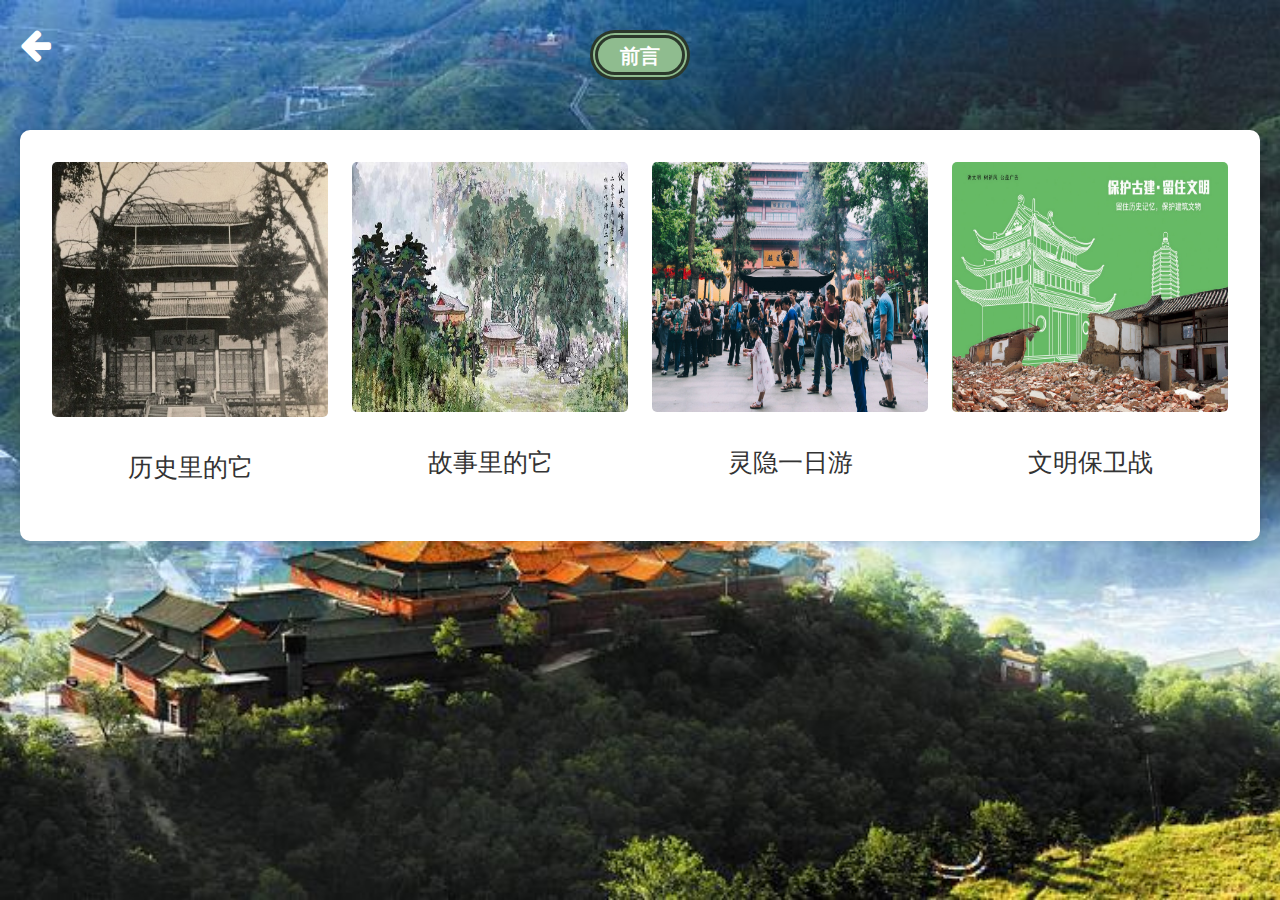
<file: index.html>
<!DOCTYPE html>
<html>
<head>
    <meta charset="utf-8" />
    <title>古建奇观</title>
    <link rel="stylesheet" type="text/css" href="css/styles.css">
    <link rel="stylesheet" href="https://cdnjs.cloudflare.com/ajax/libs/font-awesome/4.7.0/css/font-awesome.min.css">
    <link href="https://fonts.googleapis.com/css?family=Open+Sans:400,700" rel="stylesheet">
</head>
<style>
body {
    background-image:url("js/mainbg.jpg");
    background-repeat:no-repeat;
    background-size:cover;
    background-attachment: fixed;/* 设置背景图基于容器大小伸缩*/
    font-family: 'Open Sans', sans-serif;
    color: #333;
	
}

.menu {
    font-size: 25px;
    display: flex;
    justify-content: space-around;
    padding: 20px;
    background-color: #fff;
    box-shadow: 0px 0px 10px rgba(0,0,0,0.1);
    border-radius: 10px;
    max-width: 1200px;
    margin: 0 auto;
	margin-top: 50px;
}

.menu div {
    flex-basis: 23%;
    margin: 1%;
    text-align: center;
}

.menu img {
    width: 100%;
    height: auto;
    min-height: 250px; /* 设置最小高度 */
    border-radius: 5px;
    transition: transform .2s;
}

.menu img:hover {
    transform: scale(1.1);
}

.menu a {
    text-decoration: none;
    color: #333;
    display: block;
    transition: color .2s;
}

.menu a:hover {
    color: #4CAF50;
}

a.back-button {
    position: absolute;
    top: 20px;
    left: 20px;
    color: #fff;
    font-size: 36px;
    text-decoration: none;
}

.qianyan {
    display: flex;
    justify-content: center;
    margin-top: 30px;
}

.qianyan button {
    font-size: 2em;
    background-color: #4CAF50;
    color: white;
    padding: 10px 20px;
    border: none;
    cursor: pointer;
    transition: background-color .2s;
}

.qianyan button:hover {
    background-color: #45a049;
}

</style>
<body>
    <a href="https://muggle1003.github.io/muggle1003/" class="back-button"><i class="fa fa-arrow-left"></i></a>
    <div class="qianyan">
        <button id="preface-button">前言</button>
    </div>
    <div id="preface-overlay">
        <div class="preface-content">
            <h2>前言</h2>
            <!-- 省略了部分文字 -->
			<p>"古建筑是我们宝贵的文化遗产，代表着丰富的历史和文化内涵。通过其独特的建筑风格、艺术技巧和文化符号，古建筑展示了我们祖先智慧的结晶和对美的追求。
						  然而，随着时间的推移和现代化进程的加速，许多古建筑正面临着存亡的威胁。</p>
						  <p>在这个背景下，杭州灵隐寺作为我国珍贵的古建筑之一，具有重要的历史价值和文化意义。成立于公元326年，灵隐寺是我国佛教寺庙中保存最完整、规模最大的之一。
			寺内的建筑风格兼具北方和南方佛教建筑特色，屹立于山水之间，每年吸引着众多游客和虔诚的信徒前来朝拜。</p>
						  <p>然而，许多其他历史古建筑并非如灵隐寺般幸运。在城市化和现代化进程中，一些宝贵的古建筑因为缺乏保护而面临破坏、拆除或遗失的风险。
			这不仅剥夺了我们今后代与过去沟通的机会，也使得我们损失了珍贵的文化遗产。</p>
			<p>因此，呼吁大家共同参与古建筑的保护工作。我们可以通过加强法律保护、增加文化教育、开展修复和维护工作以及促进公众意识的提升来实现这一目标。
			保护古建筑不仅是对历史的尊重，更是为了将这份无价的文化遗产传承下去。</p>
			
            <button id="close-button">关闭</button>
        </div>
    </div>
    <script>
        const prefaceButton = document.getElementById('preface-button');
        const closeButton = document.getElementById('close-button');
        const overlay = document.getElementById('preface-overlay');

        prefaceButton.addEventListener('click', function() {
            overlay.style.display = 'block';
        });

        closeButton.addEventListener('click', function() {
            overlay.style.display = 'none';
        });
    </script>
    <div class="menu">
        <div>
            <a href="https://muggle1003.github.io/muggle1003/lishi.html">
                <img src="js/old1.jpg" alt="历史里的它">
                <p>历史里的它</p>
            </a>
        </div>
		<div>
		    <a href="story.html">
		        <img src="js/story.jpg" alt="故事里的它">
		        <p>故事里的它</p>
		    </a>
		</div>
		<div>
		    <a href="https://muggle1003.github.io/muggle1003/oneday.html">
		        <img src="js/yiriyou.jpg" alt="灵隐一日游">
		        <p>灵隐一日游</p>
		    </a>
		</div>
		
		<div>
		    <a href="wenming.html">
		        <img src="js/wenming.jpg" alt="文明保卫战">
		        <p>文明保卫战</p>
		    </a>
		</div>
    </div>
</body>
</html>
</file>
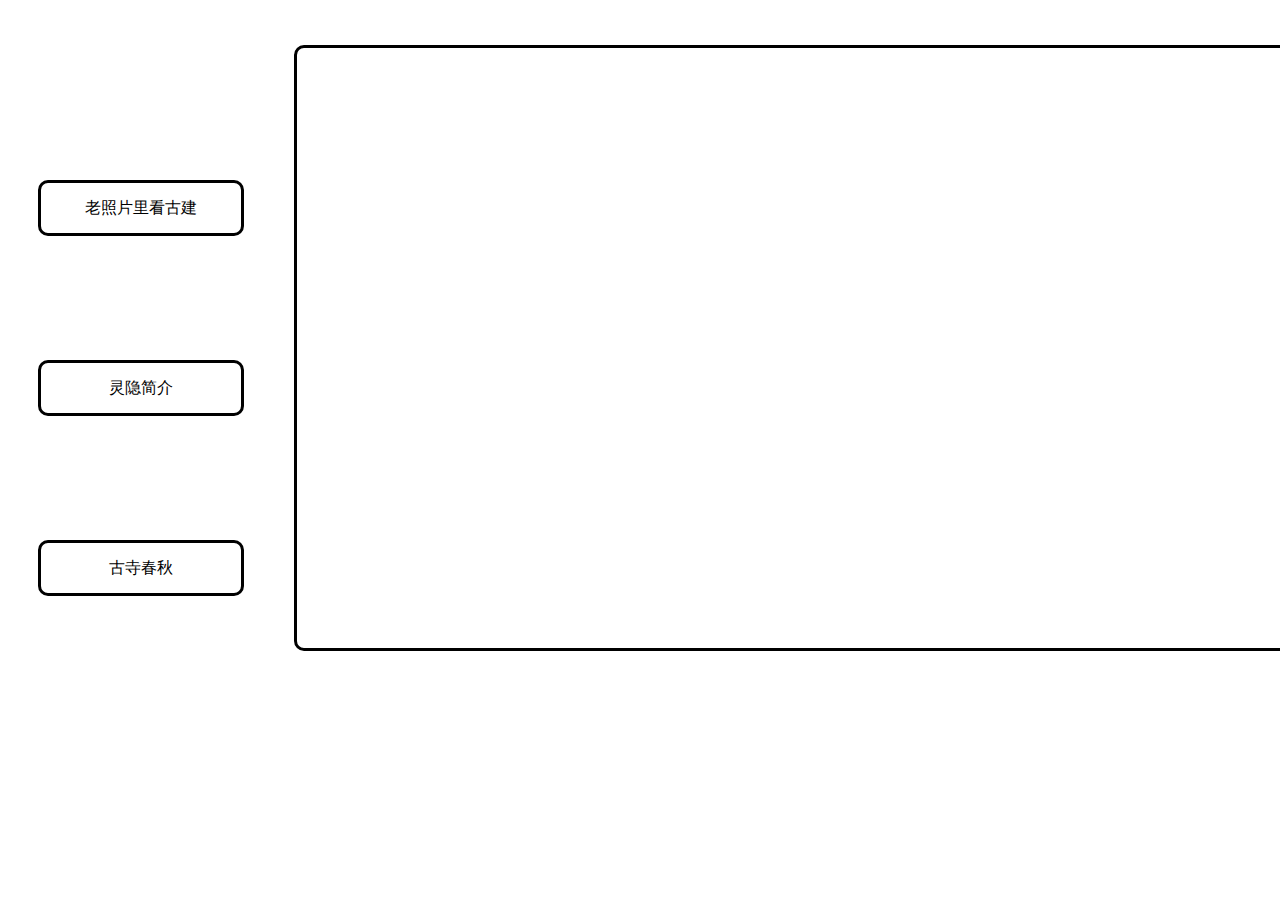
<file: choose1.html>
<!DOCTYPE html>
<html>
	<head>
		<meta charset="utf-8">
		<title>老照片里看古建</title>
		
		<style>
			body{
				wdith:1600px;
				height:100%;
				/*background-image: url("https://img1.baidu.com/it/u=1355394684,4137724338&fm=253&fmt=auto&app=138&f=JPEG?w=500&h=667");
				background-repeat:no-repeat;
				background-size:cover;
				background-attachment: fixed;*/
				
			}
					.ch1{
						width:200px;
						height:50px;
						position:absolute;
						left:3%;
						top:20%;
						border-radius: 10px;
						border:3px solid #000000;
						line-height:50px;
						text-align:center;
						transition: all 0.5s;
					}
					.ch1:hover{
						color:#ff0000;
					}
					.ch2{
						width:200px;
						height:50px;
						position:absolute;
						left:3%;
						top:40%;
						border-radius: 10px;
						border:3px solid #000000;
						text-align:center;
						line-height:50px;
						transition: all 0.5s;
					}
					.ch3{
						width:200px;
						height:50px;
						position:absolute;
						left:3%;
						top:60%;
						border-radius: 10px;
						border:3px solid #000000;
						line-height:50px;
						text-align:center;
						transition: all 0.5s;
					}
						
					.text{
						width:1000px;
						height:600px;
						position:absolute;
						left:23%;
						top:5%;
						border-radius: 10px;
						border:3px solid #000000;
						line-height:50px;
						text-align:center;
						transition: all 0.5s;
						
						
						
						
					}
					/*video{
									    width:1000px;
								      }	  */
				</style>
		<script type="text/javascript">
			
		</script>
	</head>
	<body>
		<div class="ch1" onclick="window.location.href='choose1.html'">老照片里看古建</div>
		<div class="ch2" onclick="window.location.href='choose2.html'">灵隐简介</div>
		<div class="ch3" onclick="window.location.href='choose3.html'">古寺春秋</div>
		<div class="text">
			<iframe src="https://www.lingyinsi.org/attachment/info/media/2021/11/08/998350.mp4" scrolling="no" border="0" frameborder="no" framespacing="0" allowfullscreen="true" style="width:1000px;height:600px">
				
			</iframe>
			</div>
	</body>
</html>
</file>
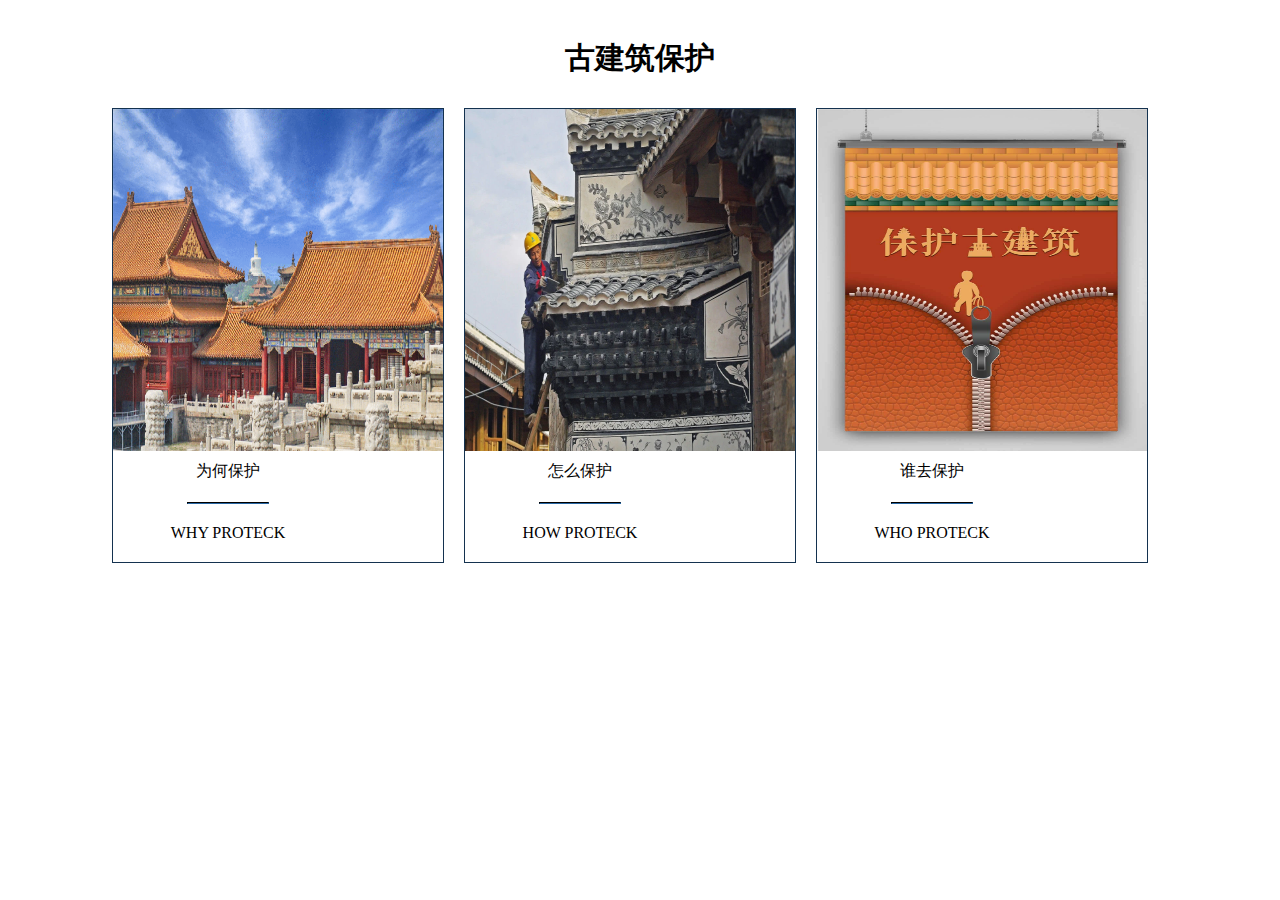
<file: donghua.html>
<!DOCTYPE html>
 <html>
 <head>
     <title>古建保护</title>
     <style>
	 .biaoti{
		 font-size: 30px;
		 font-weight: bolder;
		 height:100px;
		 text-align: center;
		 justify-content: center;
		 align-items: center;
		 line-height:100px;
	 }
	 .main{
		 display:flex;
		 justify-content: center;
		 align-items: center;
		 flex-direction: row;
	 }
	 .cont{
     			width: 330px;
     			border:1px solid #14324F;
     			overflow: hidden;
     			margin-right: 20px;
     		}
     		.show{
     			width: 330px;
     			height: 342px;
     			position: relative;
     		}
     		#img1 {
     			width: 330px;
     			height: 342px;
     			position: absolute;
     			top:500px;
     			transition: all 1s ease ;
     
     		}
			#img2 {
				width: 330px;
				height: 342px;
				position: absolute;
				top:500px;
				transition: all 1s ease ;
			    cursor: pointer; 
			}
			#img3 {
				width: 330px;
				height: 342px;
				position: absolute;
				top:500px;
				transition: all 1s ease ;
			     
			}
     		.wenzi{
     			width: 230px;
     			text-align: center;
     			margin-top: 10px;
     			margin-bottom: 20px;
				justify-content: center;
				align-items: center;
     
     		}
     		.hr{
     			width: 80px;
     			margin: 20px  auto;
     			border-color:#14324F;
     		}
			/* CSS3 Animation for img2 */
			    @keyframes slideRight {
			        from { transform: translateX(-50%); opacity: 0; }
			        to { transform: translateX(0); opacity: 1; }
			    }
			    #img2 {
			        animation: slideRight 0.5s ease-out forwards;
			    }
			
			    /* CSS3 Animation for img3 */
			    @keyframes fadeIn {
			        from { opacity: 0; }
			        to { opacity: 1; }
			    }
			    #img3 {
			        animation: fadeIn 0.5s ease-out forwards;
			    }
				.cont:hover {
				    transform: scale(1.1);
				    transition: transform 0.3s ease-in-out;
				}
     	</style>
     	<script type="text/javascript">
     		window.onload = move;
     		function move(){
     			document.getElementById("img1").style.top="0px";
				document.getElementById("img2").style.top="0px";
				document.getElementById("img3").style.top="0px";
     		}
			function showimg(){
				document.getElementById("img2").src="js/howdo2.jpg";
			}
			function hideimg(){
				document.getElementById("img2").src="js/howdo.webp";
			}
     	</script>
     </head>
     <body>
		 <div class="biaoti">古建筑保护</div>
		<div class="main">
     	<div class="cont">
     		<div class="show">
     			<img id="img1" src="js/historytu.gif">
     		</div>
     		<div class="wenzi">
     			为何保护
     			<hr class="hr">
     			WHY PROTECK
     		</div>
     	</div>
		
		<div class="cont">
			<div class="show">
				<img id="img2" src="js/howdo.webp" onmousemove="showimg()"  onmouseout="hideimg()">
				
			</div>
			<div class="wenzi">
				怎么保护
				<hr class="hr">
				HOW PROTECK
			</div>
		</div>
		
		<div class="cont">
			<div class="show">
				<img id="img3" src="js/whodo.png" >
			</div>
			<div class="wenzi">
				谁去保护
				<hr class="hr">
				WHO PROTECK
			</div>
		</div>
		
		</div>
 </html>
</file>
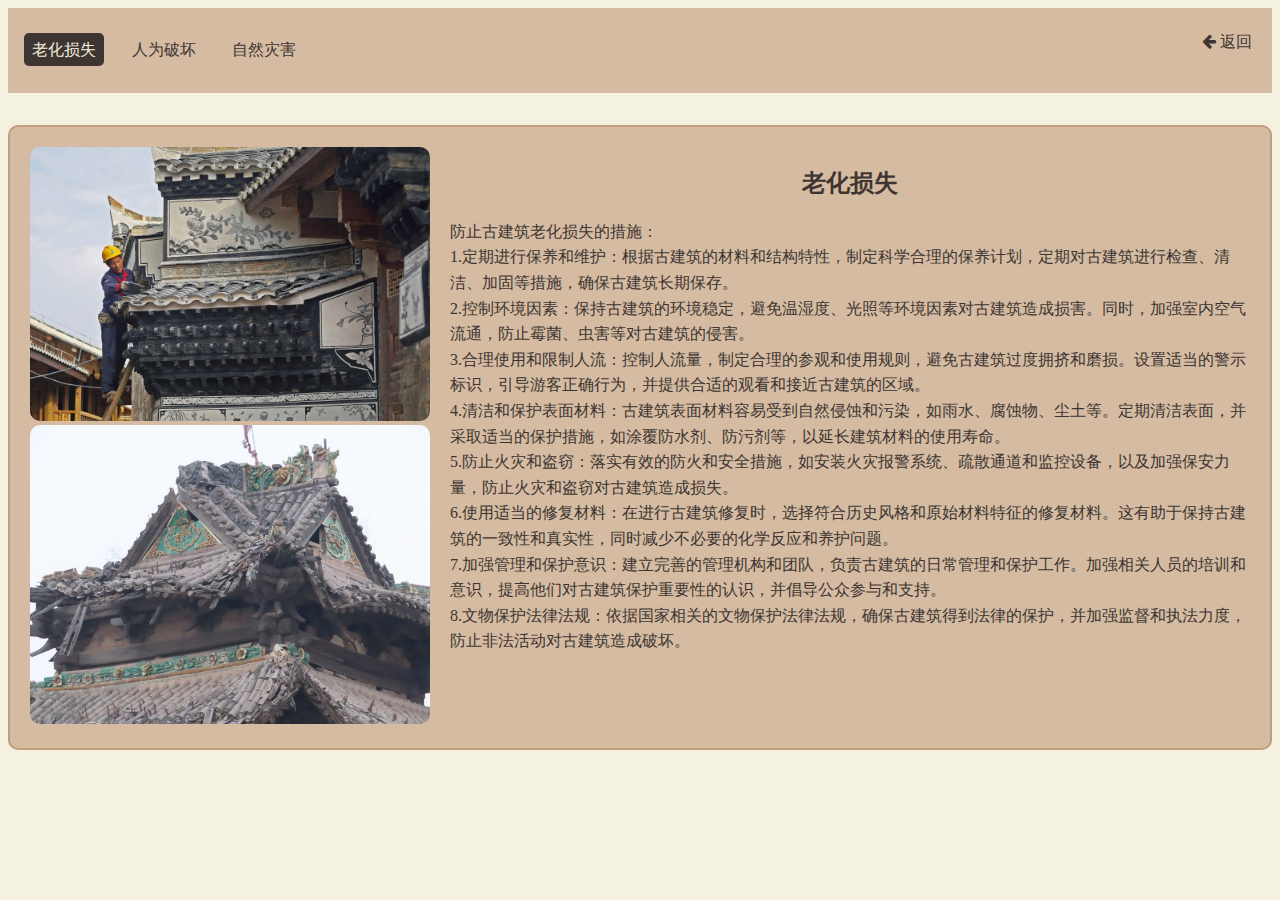
<file: howdo.html>
<!DOCTYPE html>
<html>
<head>
    <title>古建筑保护</title>
    <link rel="stylesheet" type="text/css" href="styles.css">
	<style>
	body {
	    font-family: 'Shadows Into Light', cursive;
	    background-color: #f4f1de;
	}
	
	nav {
	    background-color: #d4bba1;
	    color: #3e3532;
	    padding: 1em;
	}
	
	nav ul {
	    list-style-type: none;
	    padding: 0;
	}
	
	nav ul li {
	    display: inline;
	    margin-right: 1em;
	}
	
	nav ul li a {
	    color: #3e3532;
	    text-decoration: none;
	    padding: 0.5em;
	    transition: all 0.3s;
	}
	
	nav ul li a:hover {
	    background-color: #bfa07a;
	    border-radius: 5px;
	}
	
	nav ul li a.selected {
	    background-color: #3e3532;
	    color: #f4f1de;
	    border-radius: 5px;
	}
	
	.content {
	    margin-top: 2em;
	    text-align: center;
	}
	
	.content .page {
	    display: none;
	    padding: 20px;
	    background-color: #d4bba1;
	    color: #3e3532;
	    border: 2px solid #bfa07a;
	    border-radius: 10px;
	    
	}
	
	.content .page.active {
	    display: flex;
	}
	
	.content .page .image-wrapper {
	    flex: 1;
	}
	
	.content .page .image-wrapper img {
	    width: 100%;
	    border-radius: 10px;
	}
	
	.content .page .text-wrapper {
	    flex: 2;
	    margin-left: 20px;
	}
	
	.content .page h2 {
	    text-align: center;
	    color: #3e3532;
	}
	
	.content .page p {
	    text-align: left;
	    line-height: 1.6;
	}
	

.back-button {
    color: #3e3532;
    text-decoration: none;
    padding: 0.5em;
    transition: all 0.3s;
	 position: absolute;
	 right: 20px;
}

.back-button:hover {
    background-color: #bfa07a;
    border-radius: 5px;
}




</style>

<link rel="stylesheet" type="text/css" href="styles.css">
    <link rel="stylesheet" href="https://cdnjs.cloudflare.com/ajax/libs/font-awesome/4.7.0/css/font-awesome.min.css">
    <!-- 省略了其他代码 -->
	
</head>
<body>
    <nav>
		<a href="wenming.html" class="back-button"><i class="fa fa-arrow-left"></i> 返回</a>  
        <ul id="navbar">
			  
            <li><a href="#aging">老化损失</a></li>
            <li><a href="#damage">人为破坏</a></li>
            <li><a href="#disaster">自然灾害</a></li>
			 
		</ul>
		
		
    </nav>
    <div class="content">
        <div id="aging" class="page">
                <div class="image-wrapper">
                    <img src="js/howdo.webp" alt="Aging loss">
					<img src="js/laohua.png" alt="Aging loss">
                </div>
                <div class="text-wrapper">
                    <h2>老化损失</h2>
                    <p>防止古建筑老化损失的措施：<br/>
                    1.定期进行保养和维护：根据古建筑的材料和结构特性，制定科学合理的保养计划，定期对古建筑进行检查、清洁、加固等措施，确保古建筑长期保存。<br/>
                    2.控制环境因素：保持古建筑的环境稳定，避免温湿度、光照等环境因素对古建筑造成损害。同时，加强室内空气流通，防止霉菌、虫害等对古建筑的侵害。<br/>
                    3.合理使用和限制人流：控制人流量，制定合理的参观和使用规则，避免古建筑过度拥挤和磨损。设置适当的警示标识，引导游客正确行为，并提供合适的观看和接近古建筑的区域。<br/>
                    4.清洁和保护表面材料：古建筑表面材料容易受到自然侵蚀和污染，如雨水、腐蚀物、尘土等。定期清洁表面，并采取适当的保护措施，如涂覆防水剂、防污剂等，以延长建筑材料的使用寿命。<br/>
                    5.防止火灾和盗窃：落实有效的防火和安全措施，如安装火灾报警系统、疏散通道和监控设备，以及加强保安力量，防止火灾和盗窃对古建筑造成损失。<br/>
                    6.使用适当的修复材料：在进行古建筑修复时，选择符合历史风格和原始材料特征的修复材料。这有助于保持古建筑的一致性和真实性，同时减少不必要的化学反应和养护问题。<br/>
                    7.加强管理和保护意识：建立完善的管理机构和团队，负责古建筑的日常管理和保护工作。加强相关人员的培训和意识，提高他们对古建筑保护重要性的认识，并倡导公众参与和支持。<br/>
                    8.文物保护法律法规：依据国家相关的文物保护法律法规，确保古建筑得到法律的保护，并加强监督和执法力度，防止非法活动对古建筑造成破坏。<br/>

					</p>
                </div>
            </div>
        <!-- 其他部分的内容类似 -->
   

        <div id="damage" class="page">
            <div class="image-wrapper">
                <img src="js/renwei1.jpeg" alt="Aging loss">
				<img src="js/true.jpg" alt="Aging loss">
            </div>
			<div class="text-wrapper">
			    <h2>人为破坏</h2>
			    <p>防止人为破坏的措施：<br/>
			    1.加强监管力度：加强对古建筑的监管力度，防止恶意破坏、盗窃等行为的发生。同时，加强对古建筑周边环境的监管，防止违法建筑、乱搭乱建等行为对古建筑造成侵害。<br/>
			    2.提高公众保护意识：通过宣传教育、举办展览等方式，提高公众对古建筑保护的意识，增强人们对古建筑的尊重和爱护之心。同时，加强对游客的管理和教育，防止游客破坏古建筑。<br/>
			    3.加强法律法规建设：完善古建筑保护的相关法律法规，明确古建筑的所有权、保护责任等，对破坏古建筑的行为进行严厉打击和惩罚。<br/>
			     
			        4.观众引导：设置专门的观众引导人员，对游客进行文明参观引导，告知古建筑的历史价值和保护意义，教育游客保护古建筑的重要性，并提供正确的行为指引。<br/>
			    
			        
			        5.安装监控设备：在关键位置安装监控摄像头，以提供即时监测和记录，防止不法分子有机会损坏或盗窃古建筑的珍贵物品。<br/>
			    
			        6.加强宣传教育：通过多种渠道，如展览、讲座、文化活动等，加强公众对古建筑保护的认识和理解，提高大众参与保护工作的意识和积极性。<br/>
			    
			        7.社区监督：鼓励古建筑周边社区居民参与保护工作，设立业主委员会或社区保护小组，通过邻里监督和合作，共同守护古建筑的安全。<br/>
			    
			        8.强化执法力度：加强对违法破坏古建筑行为的处罚，提高违法成本和风险，确保执法力度足够有威慑力，并及时处理投诉和举报。<br/>
			    
			        9.鼓励社会参与：与非政府组织、专业协会和志愿者团体合作，开展古建筑保护志愿者活动和社会参与项目，倡导公众共同参与古建筑保护事业。<br/>

				
				
				
				
				
				
				</p>
			</div>
		</div>
			
		
            
		
        <div id="disaster" class="page">
			<div class="image-wrapper">
				<img src="js/huo.png" alt="Aging loss">
			    <img src="js/shui.png" alt="Aging loss">
			</div>
			<div class="text-wrapper">
			    <h2>自然灾害</h2>
			    <p>防止自然灾害的措施：<br/>
			    1.建立预警系统：利用现代科技手段，如卫星遥感、地震监测等，建立预警系统，提前预警可能发生的自然灾害，以便及时采取应对措施。<br/>
			    2.增强古建筑的抗灾能力：根据不同自然灾害的特点，采取相应的加固措施，如抗震、抗洪、抗风等。同时，加强古建筑周边环境的治理，防止水土流失等对古建筑的侵害。<br/>
			    3.制定应急预案：针对可能发生的自然灾害，制定科学合理的应急预案，确保在灾害发生时能够及时采取有效的应对措施，降低古建筑的损失。<br/>
			 
			    4.水灾防护：<br/>
			 
			     排水系统：建立和完善古建筑周边的排水系统，确保雨水能够及时排出，防止积水对古建筑造成损害。<br/>
			     防水材料：对古建筑的屋顶、墙面等易受水侵袭部位，使用防水材料进行保护，提高建筑的防水性能。<br/>
			     监控系统：安装水位监测仪器，实时监测地下水位和周边水位变化，及时预警和应对。<br/>
			 
			    5.火灾防护：<br/>
			 
			     消防设施：在古建筑周边配备消防设备和灭火器，定期进行检查和维护，确保其有效性。<br/>
			     监控系统：安装火灾探测器和监控摄像头，实时监测古建筑内的火情，及时发现并处理。<br/>
			     紧急预案：制定古建筑火灾应急预案，定期进行演练，提高应对火灾的快速反应能力。<br/>
			 
			     6.地震防护：<br/>
			 
			     结构加固：对古建筑的结构进行加固，提高其抗震能力。可以使用抗震材料或进行结构改造，以减小地震对古建筑的损害。<br/>
			     减震措施：在古建筑的关键部位设置减震支座或减震器，吸收地震产生的能量，减轻对建筑的冲击。<br/>
			     紧急预案：制定古建筑地震应急预案，包括地震发生时的疏散和救援措施，确保人员安全和古建筑的保护。<br/>
			 
			     7.其他自然灾害防护：<br/>
			 
			     地质灾害：针对可能发生的地质灾害，如滑坡、泥石流等，采取相应的预防措施，如清理古建筑周边的危险物、修建挡土墙等。<br/>
			     气象灾害：对于台风、暴雨、暴雪等气象灾害，应提前采取防范措施，如加固门窗、清除屋顶积雪等。<br/>
			 
			 
			 
			 </p>
			</div>
        </div>
    </div>
    <script src="js/jquery-3.7.1.js"></script>
	<script>
	$(document).ready(function() {
	    // 默认显示第一个页面
	    $('.page:first').addClass('active');
	    // 默认选中第一个导航链接
	    $('#navbar a:first').addClass('selected');
	
	    // 当点击导航链接时
	    $('#navbar a').click(function(e) {
	        e.preventDefault();
	
	        // 获取被点击的链接的href值
	        var target = $(this).attr('href');
	
	        // 删除所有页面的active类
	        $('.page').removeClass('active');
	
	        // 给目标页面添加active类
	        $(target).addClass('active');
	
	        // 删除所有导航链接的selected类
	        $('#navbar a').removeClass('selected');
	
	        // 给被点击的导航链接添加selected类
	        $(this).addClass('selected');
	    });
	});
     </script>
</body>
</html>
</file>
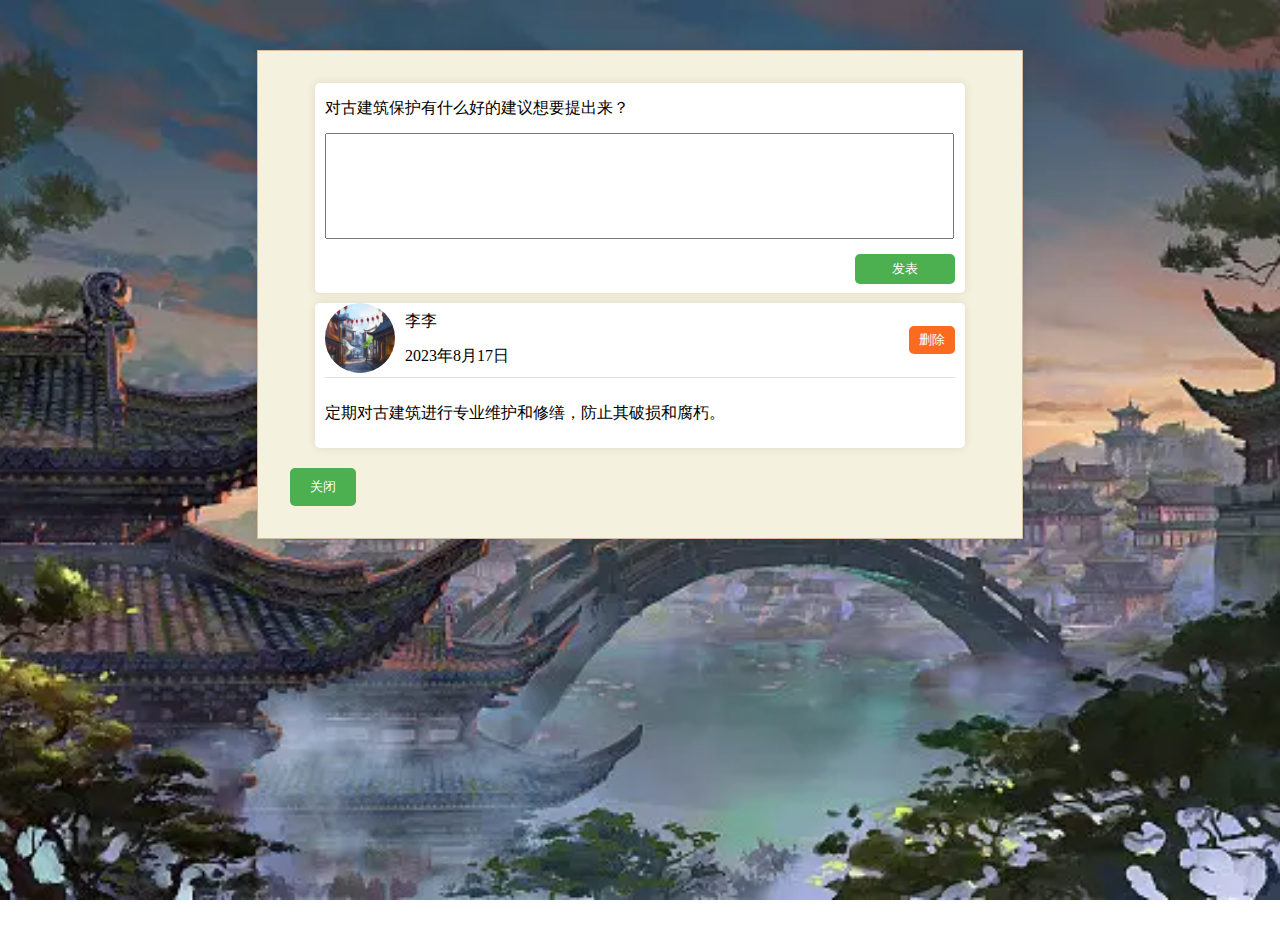
<file: liuyanban1.html>
<!DOCTYPE html>
<html>
<head>
    <title>留言板</title>
    <meta charset="utf-8">
    <style type="text/css">
        /* ...你的其他CSS样式... */
		html,body{
				width:100%;
			height:100%;
			margin:0px;
			padding:0px;
			background:url("js/liuyanbg.webp") no-repeat fixed center/cover;
		}
		section{
			width:700px;
			margin:50px auto;
				padding: 2em;
				background: #f4f1de;
				border: 1px solid #d4bba1;
				box-shadow: 0 0 10px rgba(0, 0, 0, 0.1);
		}
		.writeMsg{
				width:650px;
			background-color:#FFFFFF;
			margin:0px auto;
			border-radius:5px;
				box-shadow: 0 0 10px rgba(0, 0, 0, 0.1);
		}
		.writeMsg div{
				width:630px;
			margin:0px auto;
		}
		.writeMsg div:nth-child(1){
				height:50px;
			line-height:50px;
		}
		#content{
		  width:623px;
			height:100px;
			outline:none;
			resize:none;
		}
		.writeMsg div:nth-child(3){
				height:50px;
			line-height:50px;
			text-align:right;
		}
		#sendBtn{
				background-color:#FF8140;
			color:#FFFFFF;
			width:100px;
			height:30px;
			border-style:none;
			outline:none;
			border-radius:5px;
			cursor:pointer;
		}
		.msgList{
				width:650px;
			background-color:#FFFFFF;
			margin:10px auto;
			border-radius:5px;
				box-shadow: 0 0 10px rgba(0, 0, 0, 0.1);
		}
		.msgList img{
				width:70px;
			height:70px;
			border-radius:70px;
		}
		.msgList>div:nth-child(1){
			width:630px;
			margin:0px auto;
				display:flex;
			justify-content:space-between;
		}
		.msgList>div:nth-child(2){
			width:630px;
			margin:0px auto;
			line-height:70px;
				border-top:1px solid #DEE1E6;
		}
		.msgList>div:nth-child(1)>div:nth-child(2){
				width:100%;
			margin-left:10px;
		}
		.msgList>div:nth-child(1)>div:nth-child(2) div{
				line-height:35px
		}
		.msgList>div:nth-child(1)>div:nth-child(3) {
		            display: flex;
		            align-items: center;
		            justify-content: flex-end;
		        }
		        .msgList input {
		            border-style: none;
		            outline: none;
		            color: #FFFFFF;
		            background-color: #FA6A1F;
		            cursor: pointer;
		            padding: 5px 10px;
		            border-radius: 5px;
		        }
		        #sendBtn {
		            background-color: #4CAF50;
		            color: #FFFFFF;
		            width: 100px;
		            height: 30px;
		            border-style: none;
		            outline: none;
		            border-radius: 5px;
		            cursor: pointer;
		        }
		        button {
		            display: block;
		            margin-top: 20px;
		            padding: 10px 20px;
		            background-color: #4CAF50;
		            color: white;
		            border: none;
		            border-radius: 5px;
		            cursor: pointer;
		        }
    </style>
    <!-- Your JavaScript code -->
	<script type="text/javascript" src="js/jquery-3.7.1.js"></script>
	<script type="text/javascript">
		$(function(){
		  $("#sendBtn").click(function(){
			  if($("#content").val() == ""){
				  alert("请输入留言内容！");
				  $("#content").focus();
			  }
			  else{
				  var d = new Date();
				  var face = Math.round(Math.random()*7);
				  var userName = "逢考必过";
				  var date = d.getFullYear()+"年"+(d.getMonth()+1)+"月"+d.getDate();
				  var content = $("#content").val();
				  var html = "";
				  html += "<div class='msgList'>";
				  html += "<div>";
				  html += "<div><img src='http://www.yyfun001.com/res/jquery/images/modle"+face+".jpg' /></div>";
				  html += "<div>";
				  html += "<div>"+userName+"</div>";
				  html += "<div>"+date+"</div>";
				  html += "</div>";
				  html += "<div><input type='button' value='删除' onclick='delMsg(this)' /></div>";
				  html += "</div>";
				  html += "<div>"+content+"</div>";
				  html += "</div>";				  
				  $("section").append(html);				  
				  $("#content").val("");
				  $("#content").focus();
			  }
		  });
		          $('#close').click(function() {
		          window.location.href ='whodo.html';
		          
		      });  
		  
	  })
	  function delMsg(node){
		  $(node).parent().parent().parent().remove();
	  }
	</script>
	</head>
	<body>
		<section><!-- 发表留言 -->
		<div class="writeMsg">
		    <div>对古建筑保护有什么好的建议想要提出来？</div>
			<div>
				<textarea id="content"></textarea></div>
				<div>
					<input id="sendBtn" type="button" value="发表" /></div>
		</div><!-- 留言显示区域 -->
				<div class='msgList'>
					<div>
						<div><img src="js//liuyantou.jpg" /></div>
						<div>
							<div>李李</div>
							<div>2023年8月17日</div>
						</div>
						<div><input type='button' value='删除' onclick='delMsg(this)' /></div>
					</div>
						<div>定期对古建筑进行专业维护和修缮，防止其破损和腐朽。</div>
				</div>
				<button id="close">关闭</button> 
	</section>
	</body>
	</html>
</file>
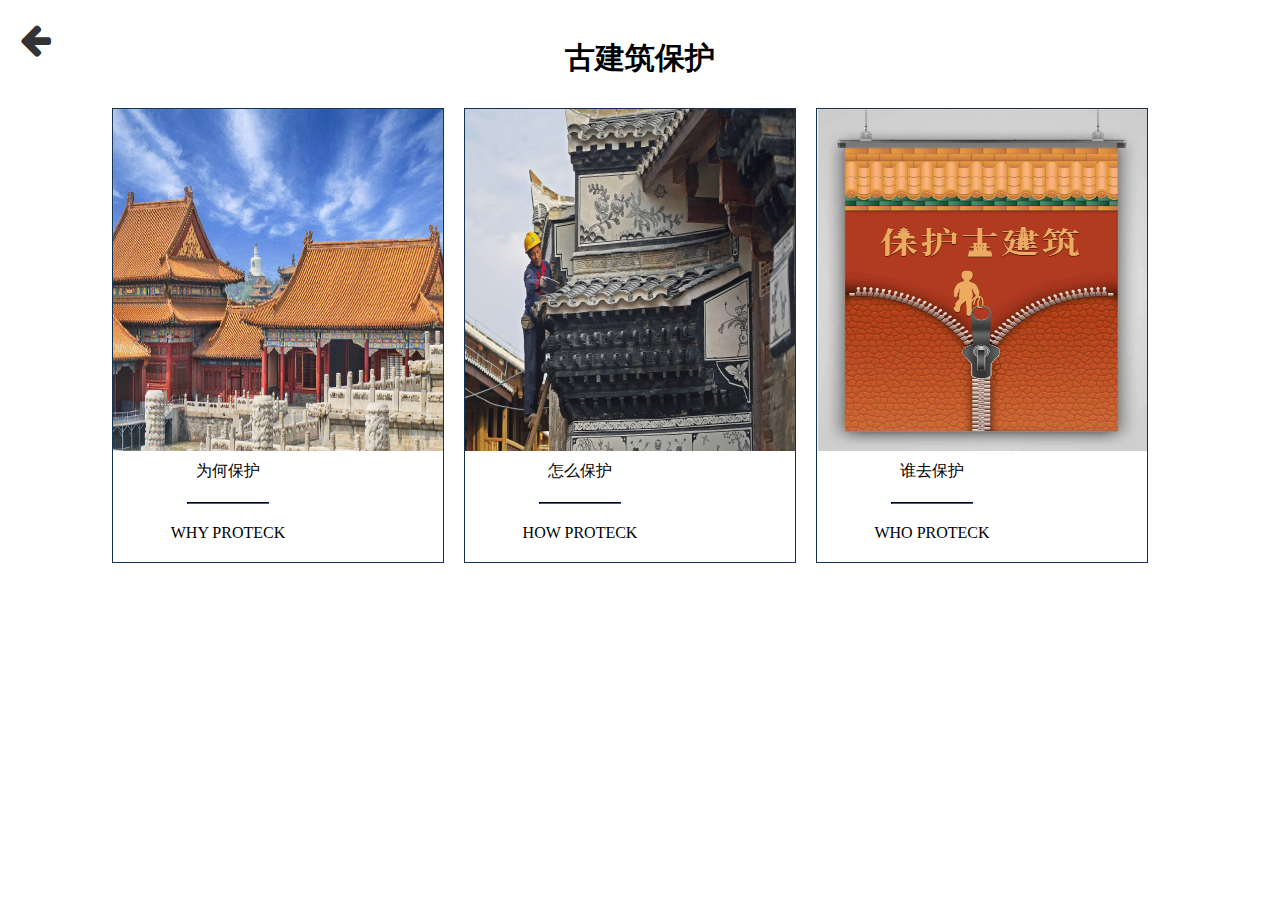
<file: wenming.html>
<!DOCTYPE html>
 <html>
 <head>
     <title>古建保护</title>
     <style>
	 .biaoti{
		 font-size: 30px;
		 font-weight: bolder;
		 height:100px;
		 text-align: center;
		 justify-content: center;
		 align-items: center;
		 line-height:100px;
	 }
	 .main{
		 display:flex;
		 justify-content: center;
		 align-items: center;
		 flex-direction: row;
	 }
	 .cont{
     			width: 330px;
     			border:1px solid #14324F;
     			overflow: hidden;
     			margin-right: 20px;
     		}
     		.show{
     			width: 330px;
     			height: 342px;
     			position: relative;
     		}
     		#img1 {
     			width: 330px;
     			height: 342px;
     			position: absolute;
     			top:500px;
     			transition: all 1s ease ;
     
     		}
			#img2 {
				width: 330px;
				height: 342px;
				position: absolute;
				top:500px;
				transition: all 1s ease ;
			    cursor: pointer; 
			}
			#img3 {
				width: 330px;
				height: 342px;
				position: absolute;
				top:500px;
				transition: all 1s ease ;
			     
			}
     		.wenzi{
     			width: 230px;
     			text-align: center;
     			margin-top: 10px;
     			margin-bottom: 20px;
				justify-content: center;
				align-items: center;
     
     		}
     		.hr{
     			width: 80px;
     			margin: 20px  auto;
     			border-color:#14324F;
     		}
			/* CSS3 Animation for img2 */
			    @keyframes slideRight {
			        from { transform: translateX(-50%); opacity: 0; }
			        to { transform: translateX(0); opacity: 1; }
			    }
			    #img2 {
			        animation: slideRight 0.5s ease-out forwards;
			    }
			
			    /* CSS3 Animation for img3 */
			    @keyframes fadeIn {
			        from { opacity: 0; }
			        to { opacity: 1; }
			    }
			    #img3 {
			        animation: fadeIn 0.5s ease-out forwards;
			    }
				.cont:hover {
				    transform: scale(1.1);
				    transition: transform 0.3s ease-in-out;
				}
				
				
				
				.back-button {
				    position: absolute;
				    top: 20px;
				    left: 20px;
				    color: #333;
				    font-size: 36px;
				    text-decoration: none;
				}
				
			
     	</style>
		<script src="js/jquery-3.7.1.js"></script>
		
     	<script type="text/javascript">
     		window.onload = move;
     		function move(){
     			document.getElementById("img1").style.top="0px";
				document.getElementById("img2").style.top="0px";
				document.getElementById("img3").style.top="0px";
     		}
			function showimg(){
				document.getElementById("img2").src="js/howdo2.jpg";
			}
			function hideimg(){
				document.getElementById("img2").src="js/howdo.webp";
			}
			
			$(document).ready(function(){
			    
			            // 设置鼠标点击事件
						$(".cont").eq(0).click(function(){
						                window.location.href = 'whydo.html';
						            });
						            $(".cont").eq(1).click(function(){
						                window.location.href = 'howdo.html';
						            });
						            $(".cont").eq(2).click(function(){
						                window.location.href = 'whodo.html';
						            });   
			        });
     	</script>
		
		<link rel="stylesheet" href="https://cdnjs.cloudflare.com/ajax/libs/font-awesome/4.7.0/css/font-awesome.min.css">
		<link href="https://fonts.googleapis.com/css?family=Open+Sans:400,700" rel="stylesheet">
		
     </head>
	 
     <body>
		 <a href="https://zhanmeimei.github.io/lingyin/" class="back-button"><i class="fa fa-arrow-left"></i></a>
		  
		 <div class="biaoti">古建筑保护</div>
		<div class="main">
     	<div class="cont">
     		<div class="show">
     			<img id="img1" src="js/historytu.gif">
     		</div>
     		<div class="wenzi">
     			为何保护
     			<hr class="hr">
     			WHY PROTECK
     		</div>
     	</div>
		
		<div class="cont">
			<div class="show">
				<img id="img2" src="js/howdo.webp" onmousemove="showimg()"  onmouseout="hideimg()">
				
			</div>
			<div class="wenzi">
				怎么保护
				<hr class="hr">
				HOW PROTECK
			</div>
		</div>
		
		<div class="cont">
			<div class="show">
				<img id="img3" src="js/whodo.png" >
			</div>
			<div class="wenzi">
				谁去保护
				<hr class="hr">
				WHO PROTECK
			</div>
		</div>
		
		</div>
 </html>
</file>
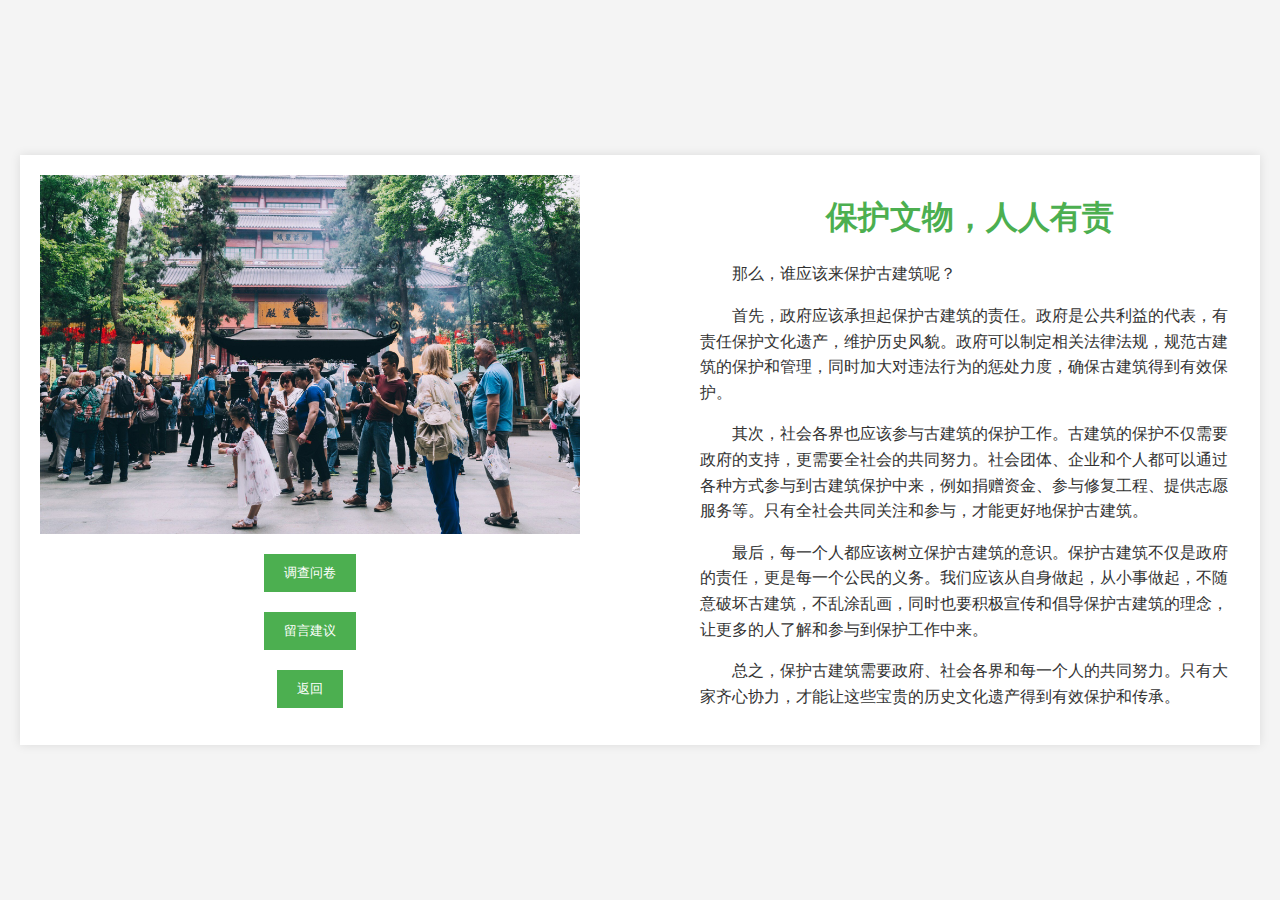
<file: whodo.html>
<!DOCTYPE html>
<html>
<head>
    <title>谁来保护</title>
    <style>
        body {
            font-family: Arial, sans-serif;
            display: flex;
            align-items: center;
            justify-content: center;
            height: 100vh;
            margin: 0;
            background-color: #f4f4f4;
            color: #333;
        }

        .left-container {
            display: flex;
            flex-direction: row;
            justify-content: space-between;
            align-items: flex-start;
            max-width: 1200px;
            width: 100%;
            padding: 20px;
            background-color: #fff;
            box-shadow: 0px 0px 10px rgba(0,0,0,0.1);
        }

        .left-area, .text-container {
            width: 45%;
        }

        .left-area {
            display: flex;
            flex-direction: column;
            align-items: center;
            justify-content: center;
        }

        .left-area img {
            width: 100%;
            height: auto;
        }

        .left-area button {
            margin-top: 20px;
            padding: 10px 20px;
            background-color: #4CAF50;
            color: white;
            border: none;
            cursor: pointer;
        }

        .text-container p {
            text-indent: 2em;
            line-height: 1.6em;
        }

        .text-container h1 {
            text-align: center;
            color: #4CAF50;
        }
		
		.form-group {
		    margin-bottom: 10px;
		}
		
		label {
		    display: block;
		    font-weight: bold;
		    margin-bottom: 5px;
		}
		
		input[type="text"],
		textarea {
		    width: 100%;
		    padding: 5px;
		}
		
		select {
		    width: 100%;
		    padding: 5px;
		}
		
		button {
		    display: block;
		    margin-top: 20px;
		    padding: 10px 20px;
		    background-color: #4CAF50;
		    color: white;
		    border: none;
		    cursor: pointer;
		}
		
		.success-message {
		    color: green;
		    margin-top: 10px;
			
		}
		
		.modal {
		            position: fixed;
		            z-index: 1;
		            left: 0;
		            top: 0;
		            width: 100%;
		            height: 100%;
		            overflow: auto;
		            background-color: rgba(0,0,0,0.4);
		            display: none;
		        }
		
		        .modal-content {
		            background-color: #fefefe;
		            margin: 15% auto;
		            padding: 20px;
		            border: 1px solid #888;
		            width: 80%;
		        }
		
		
		
		
		 #back-btn {
		        margin-top: 20px;
		        padding: 10px 20px;
		        background-color: #4CAF50;
		        color: white;
		        border: none;
		        cursor: pointer;
		    }
		
    </style>
</head>
<body>
    <div class="left-container">
        <div class="left-area">  
            <img src="js/yiriyou.jpg" alt="古建筑图片">
            <button id="survey-btn">调查问卷</button>
            <button id="suggestion-btn">留言建议</button>
			<button id="back-btn"><i class="fa fa-arrow-left"></i> 返回</button>
        </div>  

        <div class="text-container"> 
            <h1>保护文物，人人有责</h1> 
            <!-- 你的文章内容 -->
			<p>那么，谁应该来保护古建筑呢？</p>
			<p>首先，政府应该承担起保护古建筑的责任。政府是公共利益的代表，有责任保护文化遗产，维护历史风貌。政府可以制定相关法律法规，规范古建筑的保护和管理，同时加大对违法行为的惩处力度，确保古建筑得到有效保护。</p>  
			<p>其次，社会各界也应该参与古建筑的保护工作。古建筑的保护不仅需要政府的支持，更需要全社会的共同努力。社会团体、企业和个人都可以通过各种方式参与到古建筑保护中来，例如捐赠资金、参与修复工程、提供志愿服务等。只有全社会共同关注和参与，才能更好地保护古建筑。</p>
			<p>最后，每一个人都应该树立保护古建筑的意识。保护古建筑不仅是政府的责任，更是每一个公民的义务。我们应该从自身做起，从小事做起，不随意破坏古建筑，不乱涂乱画，同时也要积极宣传和倡导保护古建筑的理念，让更多的人了解和参与到保护工作中来。</p>
            <p>总之，保护古建筑需要政府、社会各界和每一个人的共同努力。只有大家齐心协力，才能让这些宝贵的历史文化遗产得到有效保护和传承。</p>
        </div>  
    </div> 

    <!-- 你的JavaScript代码 -->
	<div id="myModal" class="modal">
	        <div class="modal-content">
	
	<div class="container">
	    <h1>古建筑保护问卷调查</h1>
	    <form id="survey-form">
	        
			
			<div class="form-group">  
			        <label >1.你是否了解古建筑保护的重要性？</label>  
			        <input type="radio" name="understanding" value="true" required> 是
			        <input type="radio" name="understanding" value="false"> 否
			    </div>  
				
			    <div class="form-group">  
			        <label for="information">2.你通常通过什么方式了解古建筑保护的相关信息？（多选）</label>  
			        <div class="checkbox">  
			            <label>  
			                <input type="checkbox" id="information-a" value="a"> A. 电视节目  
			            </label>  
			        </div>  
			        <div class="checkbox">  
			            <label>  
			                <input type="checkbox" id="information-b" value="b"> B. 网络平台  
			            </label>  
			        </div>  
			        <div class="checkbox">  
			            <label>  
			                <input type="checkbox" id="information-c" value="c"> C. 报纸杂志  
			            </label>  
			        </div>  
			        <div class="checkbox">  
			            <label>  
			                <input type="checkbox" id="information-d" value="d"> D. 朋友推荐  
			            </label>  
			        </div>  
		
	        <div class="form-group">
	            <label>3.你是否了解古建筑保护:</label>
	            <input type="radio" name="konw" value="true" required> 是
	            <input type="radio" name="konw" value="false"> 否
	        </div>
	
			<div class="form-group">
	                        <label>4.你是否曾经亲自参与过古建筑保护活动？</label>
			                <input type="radio" name="participated" value="true" required> 是
			                <input type="radio" name="participated" value="false"> 否
			            </div>
			
			            <div class="form-group">
			                <label>5.你认为古建筑保护面临的最大挑战是什么？</label>
			                <input type="checkbox" name="challenges" value="A"> 资金不足
			                <input type="checkbox" name="challenges" value="B"> 公众意识不强
			                <input type="checkbox" name="challenges" value="C"> 政府支持不够
			                <input type="checkbox" name="challenges" value="D"> 缺乏专业人才
			            </div>
			
			            <div class="form-group">
			                <label>6.你是否认为现代建筑可以与古建筑和谐共存？</label>
			                <input type="radio" name="coexist" value="true" required> 是
			                <input type="radio" name="coexist" value="false"> 否
			            </div>
			
			            <div class="form-group">
			                <label>7.你认为如何提高公众对古建筑保护的关注度？</label>
			                <input type="checkbox" name="improveAwareness" value="A"> 加强宣传教育
			                <input type="checkbox" name="improveAwareness" value="B"> 增加保护区的旅游开发力度
			                <input type="checkbox" name="improveAwareness" value="C"> 提高违法成本
			                <input type="checkbox" name="improveAwareness" value="D"> 鼓励民间团体参与保护工作
			            </div>
			
			            <div class="form-group">
			                <label>8.你是否支持将古建筑列为国家级或世界级文化遗产？</label>
			                <input type="radio" name="supportHeritage" value="true" required> 是
			                <input type="radio" name="supportHeritage" value="false"> 否
			            </div>
			
			            <div class="form-group">
			                <label>9.你认为古建筑保护应由哪个部门主导？</label>
			                <select name="leadDepartment" required>
			                    <option value="">请选择</option>
			                    <option value="A">文化部门</option>
			                    <option value="B">旅游部门</option>
			                    <option value="C">建设部门</option>
			                    <option value="D">教育部门</option>
			                </select>
			            </div>
						
						<div class="form-group">
						                <label>10.你是否认为古建筑保护应该优先于城市现代化发展？</label>
						                <input type="radio" name="priority" value="true" required> 是
						                <input type="radio" name="priority" value="false"> 否
						            </div>
						
						            <div class="form-group">
						                <label>11.你认为古建筑保护的最佳方式是？</label>
						                <input type="checkbox" name="bestApproach" value="A"> 原址保护，修旧如旧
						                <input type="checkbox" name="bestApproach" value="B"> 异地迁建，保存原貌
						                <input type="checkbox" name="bestApproach" value="C"> 作为历史遗迹，适度开发旅游资源
						                <input type="checkbox" name="bestApproach" value="D"> 融入现代城市规划，进行功能改造
						            </div>
									
									<div class="form-group">
									    <label for="reason">12.你为何对古建筑保护感兴趣？</label>
									    <textarea id="reason"></textarea>
									</div>
									<div class="form-group">
									    <label for="advise">13.对保护中国古建筑你有什么建议？</label>
									    <textarea id="advise"></textarea>
									</div>
		
	        <div class="btn" style="display: flex;">
			<button type="submit">提交</button>
			<div style="width: 50px;"></div>
			<button type="close" id="close-button">关闭</button>
			</div>
	    </form>
	    <div id="success-message" class="success-message"></div>
	</div>
	
	
	            
	        </div>
	    </div>
	
	
	
	
	<script src="js/jquery-3.7.1.js"></script>
	<script>
	    $(document).ready(function() {
	        $('#survey-form').submit(function(event) {
				event.preventDefault(); // 阻止默认表单提交行为
	                $('#success-message').html('提交成功！');
					
					
	            alert('提交成功！');
	        });
			
			
				
			$('#survey-btn').click(function() {
			        $('#myModal').css("display", "block");
			    });
			
			    // 点击关闭按钮
			    $('#close-button').click(function() {
			        $('#myModal').css("display", "none");
			    });
			
			    // 点击问卷以外的地方会关闭问卷
			    $(window).click(function(event) {
			        if ($(event.target).is('.modal')) {
			            $('.modal').css("display", "none");
			        }
			    });
			
			     
				   $('#suggestion-btn').click(function() {  
				       window.location.href ='liuyanban1.html';
				   });  	
				
				
			$('#back-btn').click(function() {
			            window.location.href ='wenming.html';
			        });	
				
				
				
	    });
		
	
	</script>
	
	
</body>
</html>
</file>
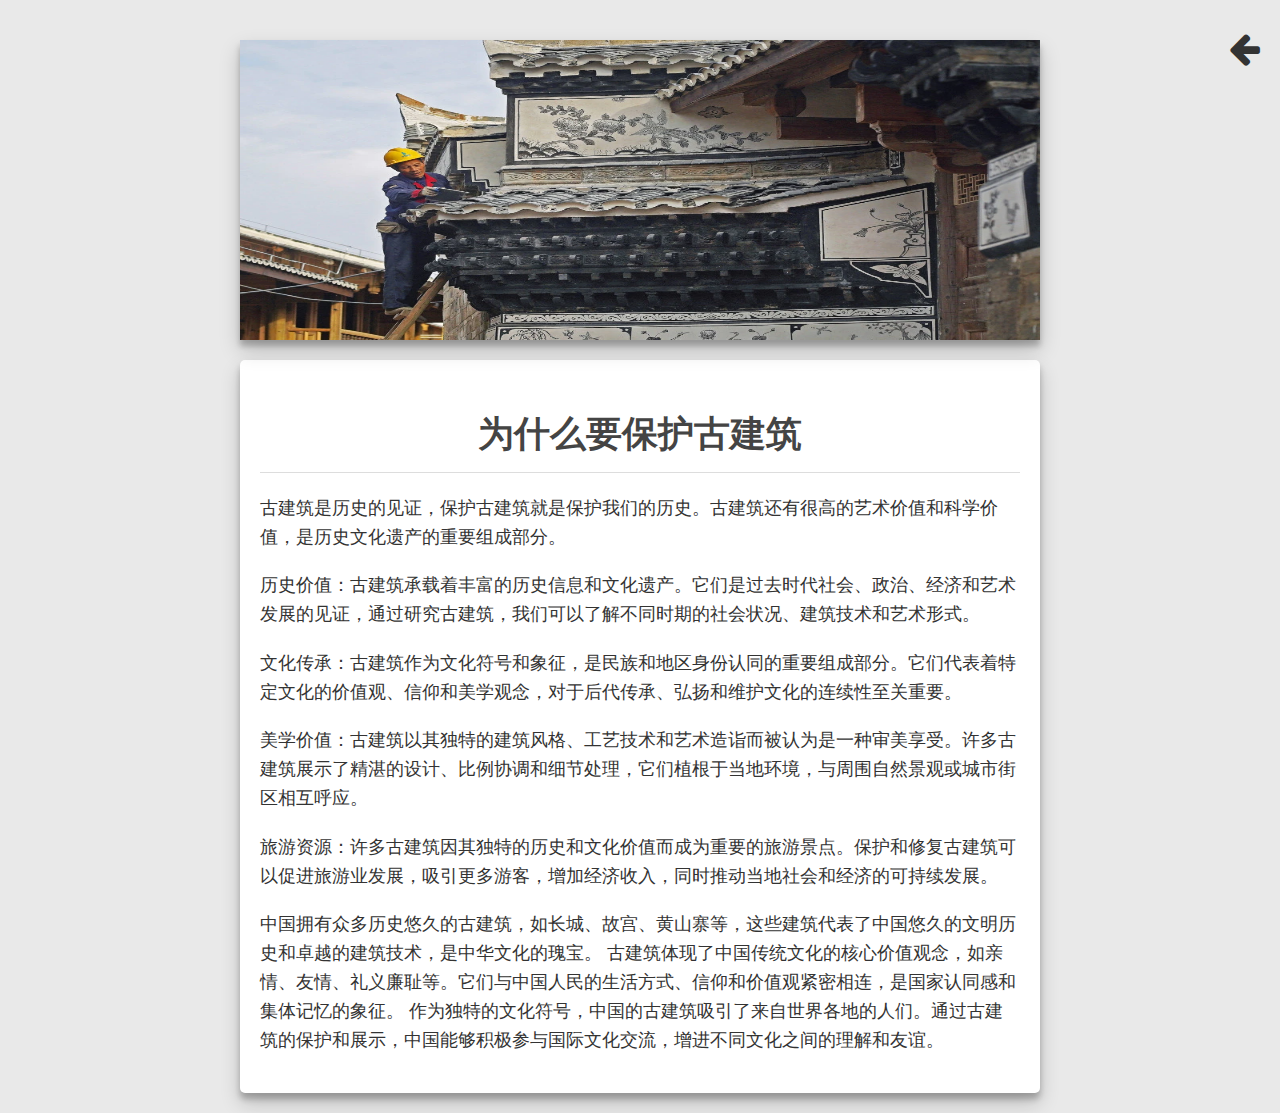
<file: whydo.html>
<!DOCTYPE html>
<html> 
<head>
    <title>为什么保护</title>
    <style>
		
		body {
		            font-family: 'Open Sans', sans-serif;
		            background-color: #e9e9e9;
		            color: #333;
		            line-height: 1.6;
		            padding: 20px;
		            max-width: 800px;
		            margin: 0 auto;
		        }
		
		        h1 {
		            color: #444;
		            font-size: 36px;
		            text-align: center;
		            padding-bottom: 10px;
		            border-bottom: solid 1px #ddd;
		            margin-bottom: 20px;
		        }
		
		        p {
		            font-size: 18px;
		            margin-bottom: 20px;
		        }
		
		        #slideshow {
		            position: relative;
		            height: 300px;
		            width: 100%;
		            margin: 20px auto;
		            box-shadow: 0 10px 20px rgba(0,0,0,0.19), 0 6px 6px rgba(0,0,0,0.23);
		        }
		
		        #slideshow img {
		            position: absolute;
		            left: 0;
		            top: 0;
		            z-index: 8;
		            opacity: 0.0;
		            height: 300px;
		            width: 100%;
		            transition: opacity 1s ease-in-out;
		        }
		
		        #slideshow img.active {
		            z-index: 10;
		            opacity: 1.0;
		        }
		
		        #slideshow img.last-active {
		            z-index: 9;
		        }
		
		        .content {
		            background-color: #fff;
		            padding: 20px;
		            border-radius: 5px;
		            box-shadow: 0 10px 20px rgba(0,0,0,0.19), 0 6px 6px rgba(0,0,0,0.23);
		        }
				
				 .back-button {
				            position: absolute;
				            top: 20px;
				            right: 20px;
				            color: #333;
				            font-size: 36px;
				            text-decoration: none;
				        }
		
    </style>
	<link href="https://fonts.googleapis.com/css?family=Open+Sans:400,700" rel="stylesheet">
    <script src="js/jquery-3.7.1.js"></script>
	
	<link rel="stylesheet" href="https://cdnjs.cloudflare.com/ajax/libs/font-awesome/4.7.0/css/font-awesome.min.css">
	    <link href="https://fonts.googleapis.com/css?family=Open+Sans:400,700" rel="stylesheet">
	   
	
	
</head>  
<body>
	
	<a href="wenming.html" class="back-button"><i class="fa fa-arrow-left"></i></a>
	   
	
    <!-- Slideshow -->
    <div id="slideshow">
        <img src="js/howdo.webp" class="active" />
        <img src="js/howdo2.jpg" />
        <img src="js/historytu.gif" />
    </div>

    <!-- Content -->
    <div class="content">
        <h1>为什么要保护古建筑</h1>
        <p>古建筑是历史的见证，保护古建筑就是保护我们的历史。古建筑还有很高的艺术价值和科学价值，是历史文化遗产的重要组成部分。</p>
        <p>

    历史价值：古建筑承载着丰富的历史信息和文化遗产。它们是过去时代社会、政治、经济和艺术发展的见证，通过研究古建筑，我们可以了解不同时期的社会状况、建筑技术和艺术形式。
<br /></p> 
    <p>文化传承：古建筑作为文化符号和象征，是民族和地区身份认同的重要组成部分。它们代表着特定文化的价值观、信仰和美学观念，对于后代传承、弘扬和维护文化的连续性至关重要。
<br /></p> 
    <p>美学价值：古建筑以其独特的建筑风格、工艺技术和艺术造诣而被认为是一种审美享受。许多古建筑展示了精湛的设计、比例协调和细节处理，它们植根于当地环境，与周围自然景观或城市街区相互呼应。
<br /></p> 
    <p>旅游资源：许多古建筑因其独特的历史和文化价值而成为重要的旅游景点。保护和修复古建筑可以促进旅游业发展，吸引更多游客，增加经济收入，同时推动当地社会和经济的可持续发展。
    </p>
<p>
    中国拥有众多历史悠久的古建筑，如长城、故宫、黄山寨等，这些建筑代表了中国悠久的文明历史和卓越的建筑技术，是中华文化的瑰宝。

    古建筑体现了中国传统文化的核心价值观念，如亲情、友情、礼义廉耻等。它们与中国人民的生活方式、信仰和价值观紧密相连，是国家认同感和集体记忆的象征。

    作为独特的文化符号，中国的古建筑吸引了来自世界各地的人们。通过古建筑的保护和展示，中国能够积极参与国际文化交流，增进不同文化之间的理解和友谊。
</p>



 
	
	</div>

    <script>
        var slideSwitch = function() {
            var $active = $('#slideshow IMG.active');
            if ( $active.length == 0 ) $active = $('#slideshow IMG:last');

            var $next =  $active.next().length ? $active.next()
                : $('#slideshow IMG:first');

            $active.addClass('last-active');

            $next.css({opacity: 0.0})
                .addClass('active')
                .animate({opacity: 1.0}, 1000, function() {
                    $active.removeClass('active last-active');
                });
        }

        var slideTimer;

        $(function() {
            slideTimer = setInterval( slideSwitch, 3000 );
            $('#slideshow').hover(function() {
                clearInterval(slideTimer);
            }, function() {
                slideTimer = setInterval( slideSwitch, 3000 );
            });
        });
    </script>
</body>
</html>
</file>
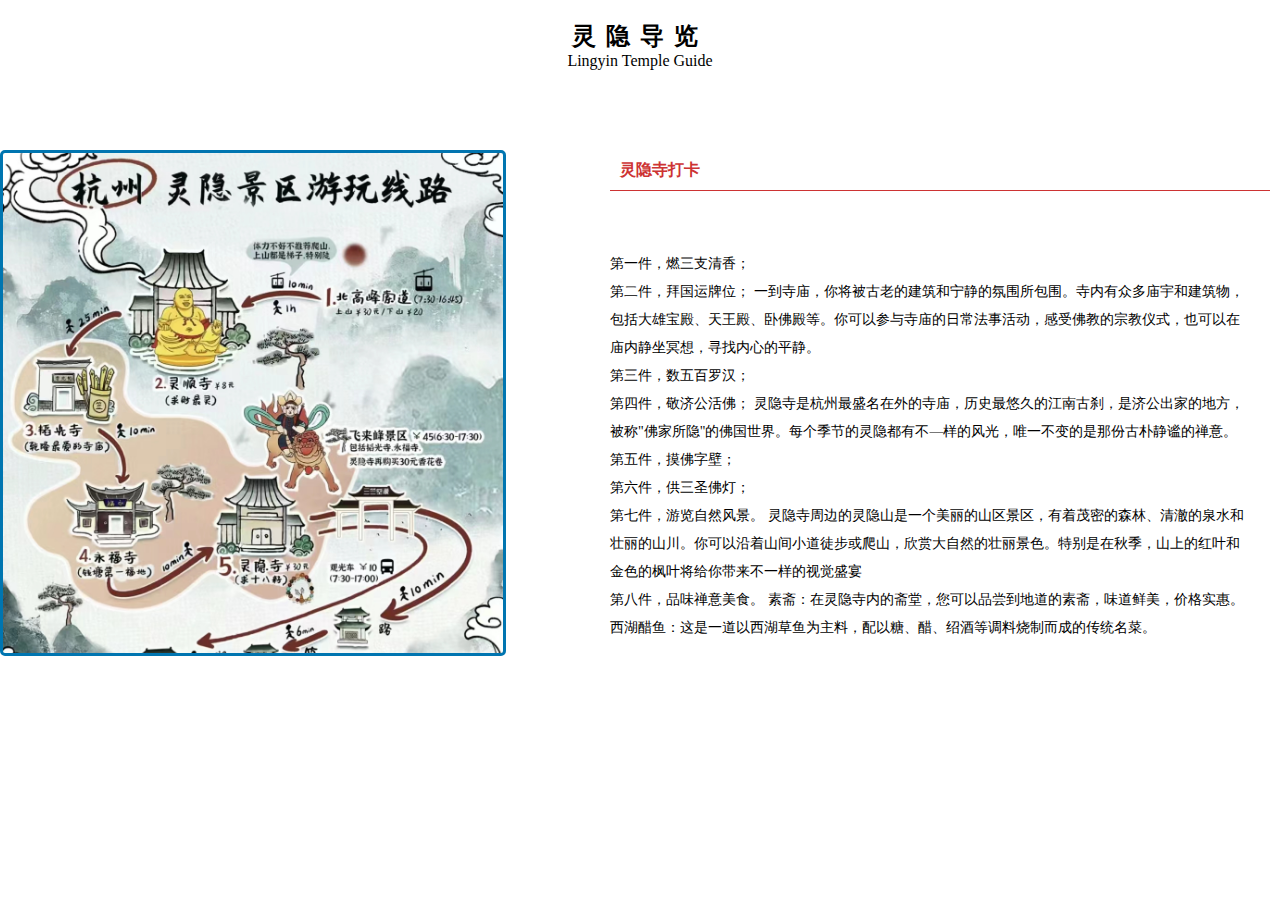
<file: you.html>
<!DOCTYPE html>
<html>
	<head>
		<meta charset="utf-8">
		<title>灵隐览游</title>
		<style type="text/css">
		      *,body{
		          padding: 0;
		          margin:0;
		      }
		      .main{
		          width: 100%;
		          height:500px;
		          position:relative;
		      }
		     #img{
		         background-image: url('js/ditu.jpg');
		         position:absolute;
		         background-size: cover;
		         left: -400px;
		         top:30%;
		         width:500px;
		         height:500px;
				   border:3px solid #0075b0;
				   border-radius: 5px;
		         transition:all 1.5s;
		     }
		     .title{
		         width:100%;
		         text-align:center;
		         padding-top:20px;
		         letter-spacing:10px;
		     }
		     .main-p{
		         width:100%;
		         text-align:center;
		     }
		     .content{
		         width: 650px;
		         height:200px;
		         position:absolute;
		         left:600px;
		         top:50%;
		     }
		     .title-cont{
		         width: 100%;
		         height:40px;
				   position: absolute;
				   top: -100px; 
				   left: 10px;
		         line-height: 40px;
		         border-bottom:1px solid #CD3333;
		         color:#CD3333;
		         padding-left:10px;
		     }
		     .content p{
		         line-height: 28px;
		         font-size: 14px;
		         padding-left:10px;
		     }
		  </style>
		  
		 <script type="text/javascript">
		      window.onload = function(){
		        show();
		      }
		      function show(){
		        document.getElementById("img").style.left="0";
		        
		      }
		     
		 </script>
		</head>
		
		<body>    
		  <div class="main">
		      <h2 class="title">灵隐导览 </h2>
		      <p class="main-p">Lingyin Temple Guide</p>
		      <div id="img"></div>
		      <div class="content">
		          <h4 class="title-cont">灵隐寺打卡</h4>
		          <p>第一件，燃三支清香；</p>
		          <p>第二件，拜国运牌位；
					一到寺庙，你将被古老的建筑和宁静的氛围所包围。寺内有众多庙宇和建筑物，包括大雄宝殿、天王殿、卧佛殿等。你可以参与寺庙的日常法事活动，感受佛教的宗教仪式，也可以在庙内静坐冥想，寻找内心的平静。
					</p>
		          <p>第三件，数五百罗汉；</p>
		          <p>第四件，敬济公活佛；
					灵隐寺是杭州最盛名在外的寺庙，历史最悠久的江南古刹，是济公出家的地方，被称"佛家所隐"的佛国世界。每个季节的灵隐都有不—样的风光，唯一不变的是那份古朴静谧的禅意。
					</p>
					<p>第五件，摸佛字壁；</p>
					<p>第六件，供三圣佛灯；
					</p>
					<p>第七件，游览自然风景。
					灵隐寺周边的灵隐山是一个美丽的山区景区，有着茂密的森林、清澈的泉水和壮丽的山川。你可以沿着山间小道徒步或爬山，欣赏大自然的壮丽景色。特别是在秋季，山上的红叶和金色的枫叶将给你带来不一样的视觉盛宴
					</p>
					<p>第八件，品味禅意美食。
					素斋：在灵隐寺内的斋堂，您可以品尝到地道的素斋，味道鲜美，价格实惠。
					西湖醋鱼：这是一道以西湖草鱼为主料，配以糖、醋、绍酒等调料烧制而成的传统名菜。
					</p>
		      </div>
		      
		  </div>
		</body>
	
</html>
</file>
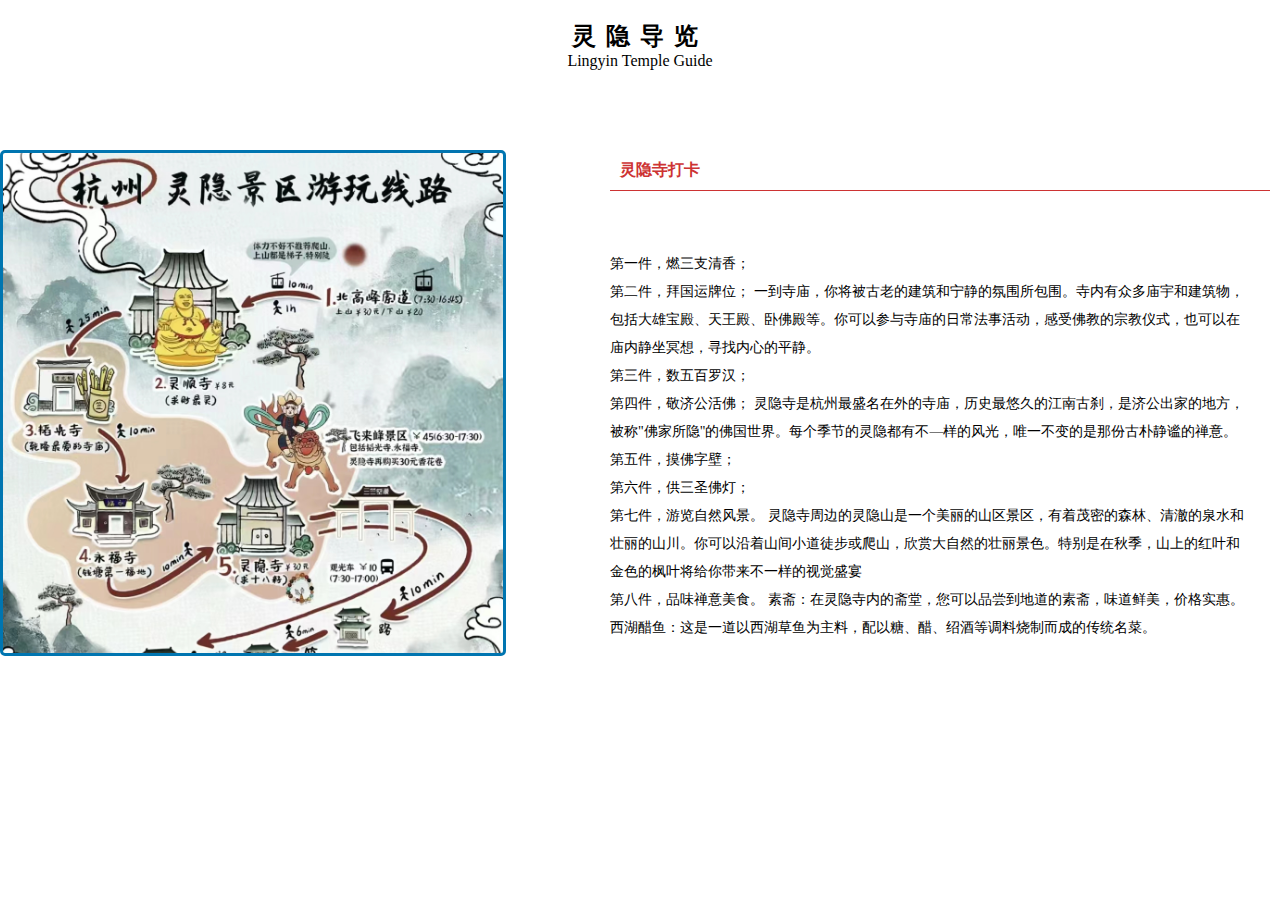
<file: js/dai.html>
<!DOCTYPE html>
<html>
  <head>
    <title>灵隐一日游</title>
    <meta charset="utf-8" />
    <style type="text/css">
        *,body{
            padding: 0;
            margin:0;
        }
        .main{
            width: 100%;
            height:500px;
            position:relative;
        }
       #img{
           background-image: url('ditu.jpg');
           position:absolute;
           background-size: cover;
           left: -400px;
           top:30%;
           width:500px;
           height:500px;
		   border:3px solid #0075b0;
		   border-radius: 5px;
           transition:all 1.5s;
       }
       .title{
           width:100%;
           text-align:center;
           padding-top:20px;
           letter-spacing:10px;
       }
       .main-p{
           width:100%;
           text-align:center;
       }
       .content{
           width: 650px;
           height:200px;
           position:absolute;
           left:600px;
           top:50%;
       }
       .title-cont{
           width: 100%;
           height:40px;
		   position: absolute;
		   top: -100px; 
		   left: 10px;
           line-height: 40px;
           border-bottom:1px solid #CD3333;
           color:#CD3333;
           padding-left:10px;
       }
       .content p{
           line-height: 28px;
           font-size: 14px;
           padding-left:10px;
       }
    </style>
    
   <script type="text/javascript">
        window.onload = function(){
          show();
        }
        function show(){
          document.getElementById("img").style.left="0";
          
        }
       
   </script>
  </head>
  
  <body>    
    <div class="main">
        <h2 class="title">灵隐导览 </h2>
        <p class="main-p">Lingyin Temple Guide</p>
        <div id="img"></div>
        <div class="content">
            <h4 class="title-cont">灵隐寺打卡</h4>
            <p>第一件，燃三支清香；</p>
            <p>第二件，拜国运牌位；
			一到寺庙，你将被古老的建筑和宁静的氛围所包围。寺内有众多庙宇和建筑物，包括大雄宝殿、天王殿、卧佛殿等。你可以参与寺庙的日常法事活动，感受佛教的宗教仪式，也可以在庙内静坐冥想，寻找内心的平静。
			</p>
            <p>第三件，数五百罗汉；</p>
            <p>第四件，敬济公活佛；
			灵隐寺是杭州最盛名在外的寺庙，历史最悠久的江南古刹，是济公出家的地方，被称"佛家所隐"的佛国世界。每个季节的灵隐都有不—样的风光，唯一不变的是那份古朴静谧的禅意。
			</p>
			<p>第五件，摸佛字壁；</p>
			<p>第六件，供三圣佛灯；
			</p>
			<p>第七件，游览自然风景。
			灵隐寺周边的灵隐山是一个美丽的山区景区，有着茂密的森林、清澈的泉水和壮丽的山川。你可以沿着山间小道徒步或爬山，欣赏大自然的壮丽景色。特别是在秋季，山上的红叶和金色的枫叶将给你带来不一样的视觉盛宴
			</p>
			<p>第八件，品味禅意美食。
			素斋：在灵隐寺内的斋堂，您可以品尝到地道的素斋，味道鲜美，价格实惠。
			西湖醋鱼：这是一道以西湖草鱼为主料，配以糖、醋、绍酒等调料烧制而成的传统名菜。
			</p>
        </div>
        
    </div>
  </body>
</html>
</file>
<file: css/styles.css>
#preface-overlay {
  position: fixed;
  top: 0;
  left: 0;
  right: 0;
  bottom: 0;
  background-color: rgba(0, 0, 0, 0.7);
  display: none;
}

.preface-content {
  position: absolute;
  top: 50%;
  left: 50%;
  transform: translate(-50%, -50%);
  /*background-color: burlywood;*/
  background-image: url("../js/qianyanbg.jpg");
  background-attachment: fixed;
  padding: 30px;
  width: 800px;
  text-align: center;
  color:black;
  font-weight: bold;
  text-indent: 2em;
}

#close-button {
  margin-top: 10px;
}

#preface-button{
	width:100px;
	height:50px;
	text-align: center;
	font-size: 20px;
	font-weight: bold;
	background-color: darkseagreen;
	font-family: Arial, Helvetica, sans-serif;
	padding: 5px 10px 5px 10px;
	    border: 8px double rgba(0,0,0,0.7);
	    border-radius: 60px;
		
}
</file>
<file: styles.css>
#preface-overlay {
  position: fixed;
  top: 0;
  left: 0;
  right: 0;
  bottom: 0;
  background-color: rgba(0, 0, 0, 0.7);
  display: none;
}

.preface-content {
  position: absolute;
  top: 50%;
  left: 50%;
  transform: translate(-50%, -50%);
  /*background-color: burlywood;*/
  background-image: url("../js/qianyanbg.jpg");
  background-attachment: fixed;
  padding: 30px;
  width: 800px;
  text-align: center;
  color:black;
  font-weight: bold;
  text-indent: 2em;
}

#close-button {
  margin-top: 10px;
}

#preface-button{
	width:100px;
	height:50px;
	text-align: center;
	font-size: 20px;
	font-weight: bold;
	background-color: darkseagreen;
	font-family: Arial, Helvetica, sans-serif;
	padding: 5px 10px 5px 10px;
	    border: 8px double rgba(0,0,0,0.7);
	    border-radius: 60px;
		
}
</file>
